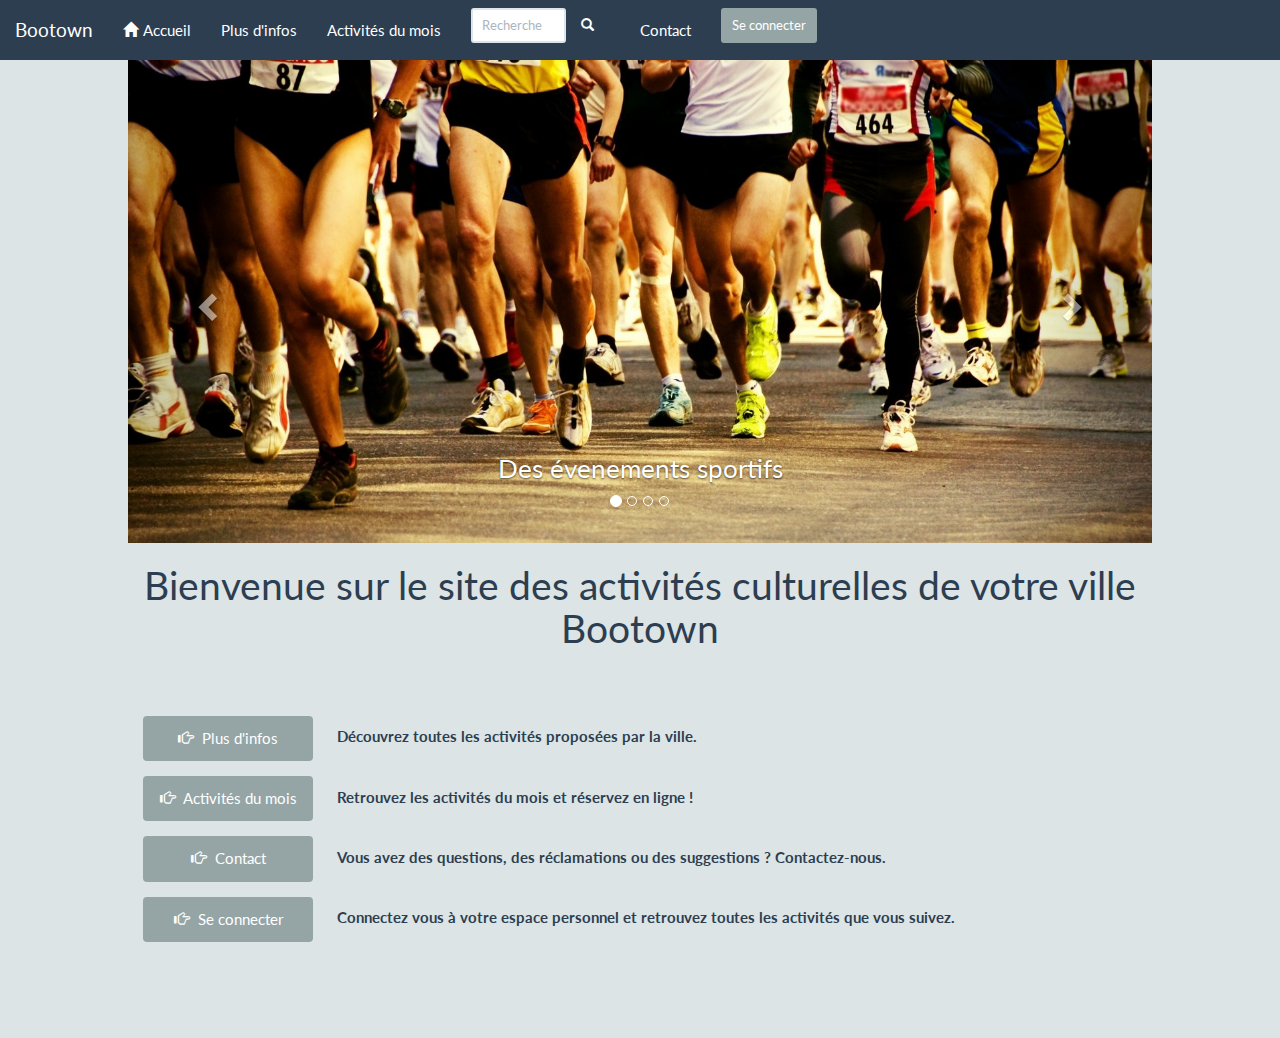
<file: index.html>
<!DOCTYPE html>
<html>
  <head>
    <meta http-equiv="X-UA-Compatible" content="IE=edge">
    <meta name="viewport" content="width=device-width, initial-scale=1">
    <meta charset="utf-8">
    <!-- The above 3 meta tags *must* come first in the head; any other head content must come *after* these tags -->

    <title>Accueil</title>

    <!-- Bootstrap -->
    <link href="css/bootstrap.min.css" rel="stylesheet">

     <!-- Style personnalisés -->
    <link rel="stylesheet" type="text/css" href="style.css" />

    <!-- HTML5 shim and Respond.js for IE8 support of HTML5 elements and media queries -->
    <!-- WARNING: Respond.js doesn't work if you view the page via file:// -->
    <!--[if lt IE 9]>
      <script src="https://oss.maxcdn.com/html5shiv/3.7.2/html5shiv.min.js"></script>
      <script src="https://oss.maxcdn.com/respond/1.4.2/respond.min.js"></script>
    <![endif]-->

    </style>
  </head>
  <body>

 <!-- Barre de naviguation fixe en haut de la page -->
  
    <div class="navbar navbar-default navbar-fixed-top" role="navigation">
        <div class="container-fluid">
          <div class="navbar-header">
            <button type="button" class="navbar-toggle" data-toggle="collapse" data-target=".navbar-collapse">
              <span class="icon-bar"></span>
              <span class="icon-bar"></span>
              <span class="icon-bar"></span>
            </button>
            <span class="navbar-brand hidden-sm">Bootown</span>
          </div>
          <div class="collapse navbar-collapse">
            <ul class="nav navbar-nav">
              <li><a href="index.html"> <span class="glyphicon glyphicon-home"></span>Accueil</a></li>
              <li><a href="plusinfos.html">Plus d'infos</a></li>
              <li><a href="activites.html">Activités du mois</a></li>
              <li>
                <form class="navbar-form inline-form">
                  <div class="form-group">
                    <input type="search" class="input-sm form-control" placeholder="Recherche">
                      <button type="submit" class="btn btn-primary btn-sm"><span class="glyphicon glyphicon-search"></span></button>
                  </div>
                </form>
              </li>
              <li><a data-toggle="modal" data-backdrop="false" href="contact.html" data-target="#contact">Contact</a></li>
              <li><a href="connexion.html" id="bouton_connexion"> <button type="button" class="btn btn-default navbar-btn btn-sm">Se connecter</button> </a></li>
            </ul>
            
          </div>
          <div class="modal fade" id="contact">
            <div class="modal-dialog">  
              <div class="modal-content"></div>  
            </div> 
          </div>
        </div>
    </div>


<!-- Caroussel
    ================================================== -->
    <div id="monCarousel" class="carousel slide " data-ride="carousel">
      <!-- Indicateurs -->
      <ol class="carousel-indicators">
        <li data-target="#monCarousel" data-slide-to="0" class="active"></li>
        <li data-target="#monCarousel" data-slide-to="1"></li>
        <li data-target="#monCarousel" data-slide-to="2"></li>
        <li data-target="#monCarousel" data-slide-to="3"></li>
      </ol>
      <!-- Diapositives -->
      <div class="carousel-inner">
        <div class="item active">
          <img src="img/sport1.jpg" alt="Sport">
          <div class="carousel-caption">
            <h3>Des évenements sportifs</h3>
          </div>
        </div>
        <div class="item">
          <img src="img/livre2.jpg" alt="livre">
          <div class="carousel-caption">
            <h3>Des grands espaces dédiés</h3>
          </div>
        </div>
        <div class="item">
          <img src="img/opera3.jpg" alt="opera">
          <div class="carousel-caption">
            <h3>Des spectacles à couper le souffle</h3>
          </div>
        </div>
        <div class="item">
          <img src="img/concert4.jpg" alt="concert">
          <div class="carousel-caption">
            <h3>Des concerts de qualité</h3>
          </div>
        </div>
      </div>
      <!-- Contrôles -->
      <a class="left carousel-control" href="#monCarousel" data-slide="prev">
        <span class="glyphicon glyphicon-chevron-left"></span>
      </a>
      <a class="right carousel-control" href="#monCarousel" data-slide="next">
        <span class="glyphicon glyphicon-chevron-right"></span>
      </a>  
    </div>

<!-- corps de la page -->
<!-- Bouton + texte descriptif qui disparait sur tablette et smartphone -->
    
    <h1 class="text-center"> Bienvenue sur le site des activités culturelles de votre ville Bootown </h1>
    <div class="jumbotron">
      <div class="container">
        <ul class="list-unstyled">
          <li> <a href="plusinfos.html"> <button type="button" class="btn btn-default navbar-btn"> <span class="glyphicon glyphicon-hand-right"> </span> Plus d'infos </button> </a> <strong class="hidden-xs hidden-sm"> Découvrez toutes les activités proposées par la ville. </strong></li>
          <li> <a href="activites.html"> <button type="button" class="btn btn-default navbar-btn"> <span class="glyphicon glyphicon-hand-right"> </span> Activités du mois</button> </a> <strong class="hidden-xs hidden-sm">Retrouvez les activités du mois et réservez en ligne ! </strong></li>
          <li> <a data-toggle="modal" data-backdrop="false" href="contact.html" data-target="#contact"> <button type="button" class="btn btn-default navbar-btn"> <span class="glyphicon glyphicon-hand-right"> </span> Contact</button> </a> <strong class="hidden-xs hidden-sm"> Vous avez des questions, des réclamations ou des suggestions ? Contactez-nous.</strong></li>
          <li> <a href="connexion.html"> <button type="button" class="btn btn-default navbar-btn"> <span class="glyphicon glyphicon-hand-right"> </span> Se connecter</button> </a> <strong class="hidden-xs hidden-sm">Connectez vous à votre espace personnel et retrouvez toutes les activités que vous suivez. </strong></li>
        </ul>
      </div>   
    </div>
     


<!-- jQuery -->
    <script src="js/jquery.js"></script>
    <script src="js/bootstrap.min.js"></script>

</body>
</html>
</file>
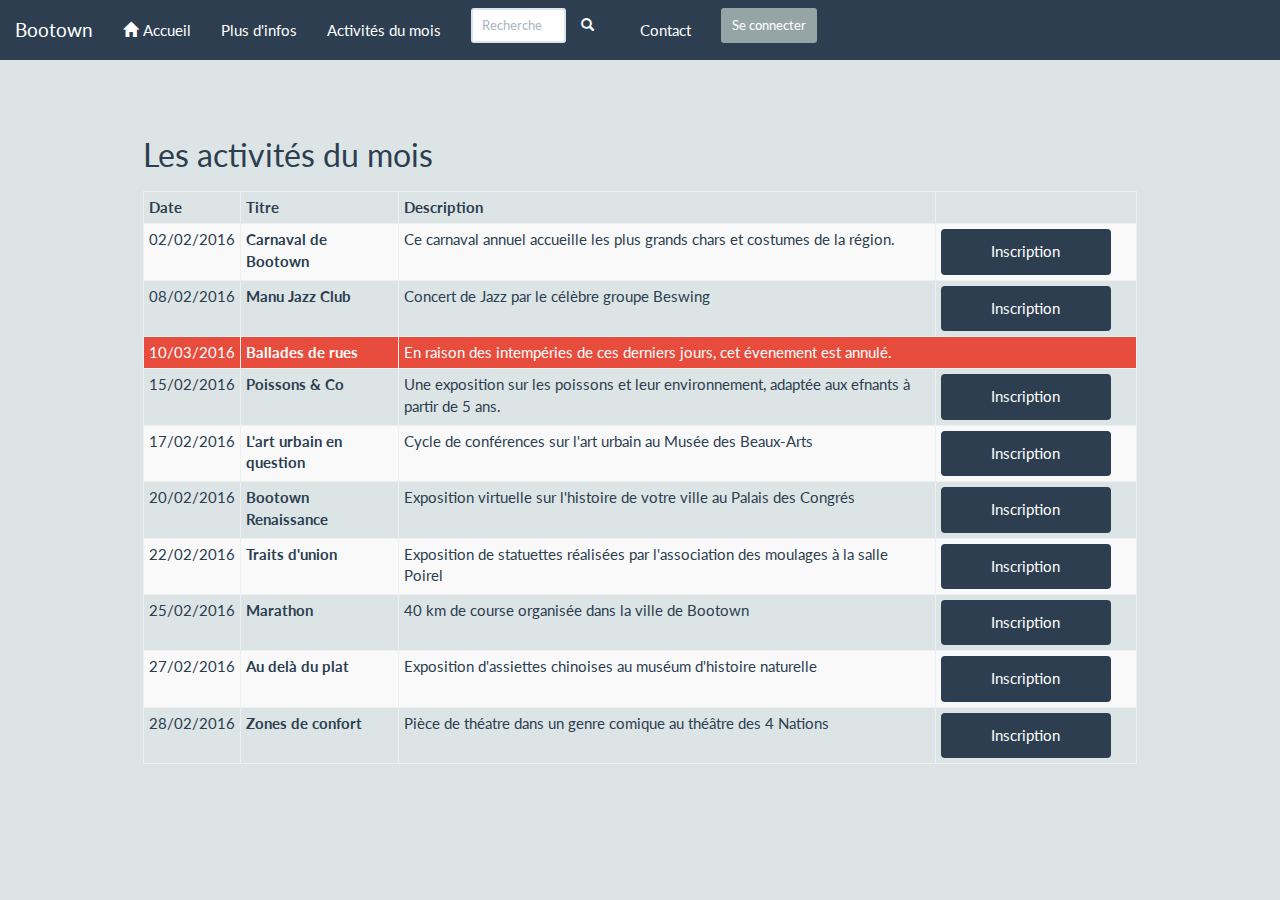
<file: activites.html>
<!DOCTYPE html>
<html>
  <head>
    <meta http-equiv="X-UA-Compatible" content="IE=edge">
    <meta name="viewport" content="width=device-width, initial-scale=1">
    <meta charset="utf-8">
    <!-- The above 3 meta tags *must* come first in the head; any other head content must come *after* these tags -->

    <title>Activités du mois</title>
    
    <!-- Bootstrap -->
    <link href="css/bootstrap.min.css" rel="stylesheet">

     <!-- Style personnalisés -->
    <link rel="stylesheet" type="text/css" href="style.css" />

    <!-- HTML5 shim and Respond.js for IE8 support of HTML5 elements and media queries -->
    <!-- WARNING: Respond.js doesn't work if you view the page via file:// -->
    <!--[if lt IE 9]>
      <script src="https://oss.maxcdn.com/html5shiv/3.7.2/html5shiv.min.js"></script>
      <script src="https://oss.maxcdn.com/respond/1.4.2/respond.min.js"></script>
    <![endif]-->

    </style>
  </head>
<body>

  <!-- Barre de naviguation fixe en haut de la page -->
  
    <div class="navbar navbar-default navbar-fixed-top" role="navigation">
        <div class="container-fluid">
          <div class="navbar-header">
            <button type="button" class="navbar-toggle" data-toggle="collapse" data-target=".navbar-collapse">
              <span class="icon-bar"></span>
              <span class="icon-bar"></span>
              <span class="icon-bar"></span>
            </button>
            <span class="navbar-brand hidden-sm">Bootown</span>
          </div>
          <div class="collapse navbar-collapse">
            <ul class="nav navbar-nav">
              <li><a href="index.html"> <span class="glyphicon glyphicon-home"></span>Accueil</a></li>
              <li><a href="plusinfos.html">Plus d'infos</a></li>
              <li><a href="activites.html">Activités du mois</a></li>
              <li>
                <form class="navbar-form inline-form">
                  <div class="form-group">
                    <input type="search" class="input-sm form-control" placeholder="Recherche">
                      <button type="submit" class="btn btn-primary btn-sm"><span class="glyphicon glyphicon-search"></span></button>
                  </div>
                </form>
              </li>
              <li><a data-toggle="modal" data-backdrop="false" href="contact.html" data-target="#contact">Contact</a></li>
              <li><a href="connexion.html" id="bouton_connexion"> <button type="button" class="btn btn-default navbar-btn btn-sm">Se connecter</button> </a></li>
            </ul>
            
          </div>
          <div class="modal fade" id="contact">
            <div class="modal-dialog">  
              <div class="modal-content"></div>  
            </div> 
          </div>
        </div>
    </div>


<!-- Tableau des activités du mois-->
      <div class="jumbotron">
        <div class="container-fluid">
          <div class="row">
            <section class="col-lg-12">
              <table class="table table-bordered table-striped table-condensed table-hover">
                <caption>
                  <h2>Les activités du mois</h2>
                </caption>
                <thead>
                  <tr>
                    <th>Date</th>
                    <th>Titre</th>
                    <th class="hidden-xs">Description</th>
                    <th></th>
                  </tr>
                </thead>
                <tbody>
                  <tr>
                    <td>02/02/2016</td>
                    <td> <strong>Carnaval de Bootown </strong></td>
                    <td class="hidden-xs">Ce carnaval annuel accueille les plus grands chars et costumes de la région.</td>
                    <td>  <a href="#pop1.html" id="pop1" class="btn btn-primary" data-toggle="popover" data-html="true" data-content="<h5> <a href='seul.html'>Seul(e)</a> </h5> <h5> <a href='accompagné.html'>Accompagné(e)</a> </h5>" >Inscription</a> </td>
                  </tr>

                  <tr>
                    <td>08/02/2016</td>
                    <td> <strong> Manu Jazz Club </strong> </td>
                    <td class="hidden-xs">Concert de Jazz par le célèbre groupe Beswing</td>
                    <td>  <a href="#pop2.html" id="pop2" class="btn btn-primary" data-toggle="popover" data-html="true" data-content="<h5> <a href='seul.html'>Seul(e)</a> </h5> <h5> <a href='accompagné.html'>Accompagné(e)</a> </h5>" > Inscription</a> </td>
                  </tr>

                  <tr class="danger">
                    <td>10/03/2016</td>
                    <td> <strong> Ballades de rues </strong></td>
                    <td colspan="2">En raison des intempéries de ces derniers jours, cet évenement est annulé.</td>
                  </tr>

                  <tr>
                    <td>15/02/2016</td>
                    <td> <strong> Poissons & Co </strong></td>
                    <td class="hidden-xs">Une exposition sur les poissons et leur environnement, adaptée aux efnants à partir de 5 ans.</td>
                    <td>  <a href="#pop3.html" id="pop3" class="btn btn-primary" data-toggle="popover" data-html="true" data-content="<h5> <a href='seul.html'>Seul(e)</a> </h5> <h5> <a href='accompagné.html'>Accompagné(e)</a> </h5>" >Inscription</a> </td>
                  </tr>

                  <tr>
                    <td>17/02/2016</td>
                    <td><strong>L'art urbain en question</strong></td>
                    <td class="hidden-xs">Cycle de conférences sur l'art urbain au Musée des Beaux-Arts</td>
                    <td>  <a href="#pop4.html" id="pop4" class="btn btn-primary" data-toggle="popover" data-html="true" data-content="<h5> <a href='seul.html'>Seul(e)</a> </h5> <h5> <a href='accompagné.html'>Accompagné(e)</a> </h5>" >Inscription</a> </td>
                  </tr>

                  <tr>
                    <td>20/02/2016</td>
                    <td><strong>Bootown Renaissance</strong></td>
                    <td class="hidden-xs">Exposition virtuelle sur l'histoire de votre ville au Palais des Congrés</td>
                    <td>  <a href="#pop5.html" id="pop5" class="btn btn-primary" data-toggle="popover" data-html="true" data-content="<h5> <a href='seul.html'>Seul(e)</a> </h5> <h5> <a href='accompagné.html'>Accompagné(e)</a> </h5>" >Inscription</a> </td>
                  </tr>

                  <tr>
                    <td>22/02/2016</td>
                    <td><strong>Traits d'union</strong></td>
                    <td class="hidden-xs">Exposition de statuettes réalisées par l'association des moulages à la salle Poirel</td>
                    <td>  <a href="#pop6.html" id="pop6" class="btn btn-primary" data-toggle="popover" data-html="true" data-content="<h5> <a href='seul.html'>Seul(e)</a> </h5> <h5> <a href='accompagné.html'>Accompagné(e)</a> </h5>" >Inscription</a> </td>
                  </tr>

                  <tr>
                    <td>25/02/2016</td>
                    <td><strong>Marathon</strong></td>
                    <td class="hidden-xs">40 km de course organisée dans la ville de Bootown</td>
                    <td>  <a href="#pop7.html" id="pop7" class="btn btn-primary" data-toggle="popover" data-html="true" data-content="<h5> <a href='seul.html'>Seul(e)</a> </h5> <h5> <a href='accompagné.html'>Accompagné(e)</a> </h5>" >Inscription</a> </td>
                  </tr>

                  <tr>
                    <td>27/02/2016</td>
                    <td><strong>Au delà du plat</strong></td>
                    <td class="hidden-xs">Exposition d'assiettes chinoises au muséum d'histoire naturelle</td>
                    <td>  <a href="#pop8.html" id="pop8" class="btn btn-primary" data-toggle="popover" data-html="true" data-content="<h5> <a href='seul.html'>Seul(e)</a> </h5> <h5> <a href='accompagné.html'>Accompagné(e)</a> </h5>" >Inscription</a> </td>
                  </tr>

                  <tr>
                    <td>28/02/2016</td>
                    <td><strong>Zones de confort</strong></td>
                    <td class="hidden-xs">Pièce de théatre dans un genre comique au théâtre des 4 Nations</td>
                    <td>  <a href="#pop9.html" id="pop9" class="btn btn-primary" data-toggle="popover" data-html="true" data-content="<h5> <a href='seul.html'>Seul(e)</a> </h5> <h5> <a href='accompagné.html'>Accompagné(e)</a> </h5>" >Inscription</a> </td>
                  </tr>
                </tbody>
              </table>
            </section>
          </div>
        </div>
      </div>


<!-- jQuery -->
    <script src="js/jquery.js"></script>
    <script src="js/bootstrap.min.js"></script>
    <script> 
          $(function (){
         $("#pop1").popover({placement:'bottom', trigger: 'focus'});
         $("#pop2").popover({placement:'bottom', trigger: 'focus'});
         $("#pop3").popover({placement:'bottom', trigger: 'focus'});
         $("#pop4").popover({placement:'bottom', trigger: 'focus'});
         $("#pop5").popover({placement:'bottom', trigger: 'focus'});
         $("#pop6").popover({placement:'bottom', trigger: 'focus'});
         $("#pop7").popover({placement:'top', trigger: 'focus'});
         $("#pop8").popover({placement:'top', trigger: 'focus'});
         $("#pop9").popover({placement:'top', trigger: 'focus'});
      });
    </script>

  </body>
</html>
</file>
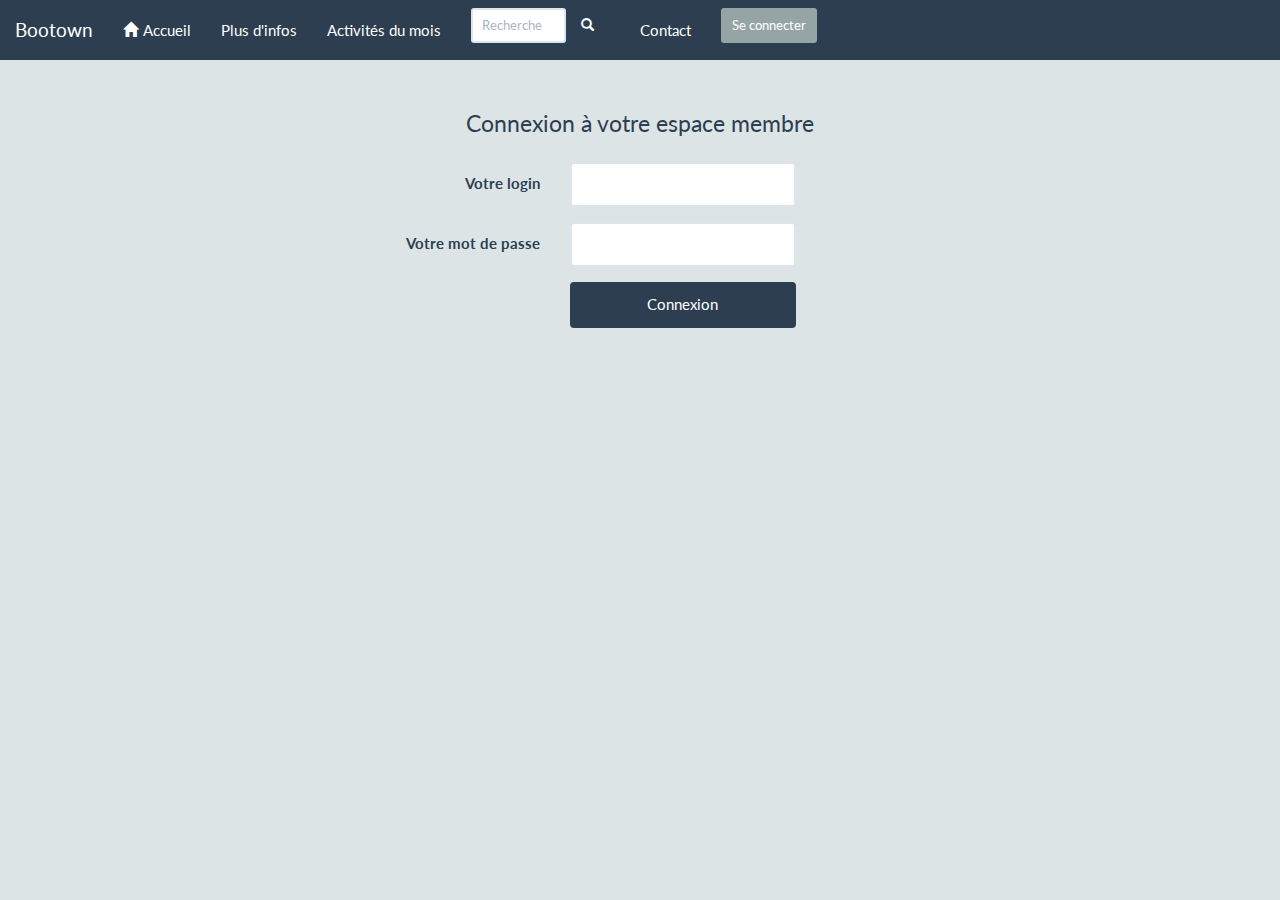
<file: connexion.html>
<!DOCTYPE html>
<html>
  <head>
    <meta http-equiv="X-UA-Compatible" content="IE=edge">
    <meta name="viewport" content="width=device-width, initial-scale=1">
    <meta charset="utf-8">
    <!-- The above 3 meta tags *must* come first in the head; any other head content must come *after* these tags -->

    <title>Espace membre</title>
    
    <!-- Bootstrap -->
    <link href="css/bootstrap.min.css" rel="stylesheet">

     <!-- Style personnalisés -->
    <link rel="stylesheet" type="text/css" href="style.css" />

    <!-- HTML5 shim and Respond.js for IE8 support of HTML5 elements and media queries -->
    <!-- WARNING: Respond.js doesn't work if you view the page via file:// -->
    <!--[if lt IE 9]>
      <script src="https://oss.maxcdn.com/html5shiv/3.7.2/html5shiv.min.js"></script>
      <script src="https://oss.maxcdn.com/respond/1.4.2/respond.min.js"></script>
    <![endif]-->

    </style>
  </head>
<body>

 <!-- Barre de naviguation fixe en haut de la page -->
  
    <div class="navbar navbar-default navbar-fixed-top" role="navigation">
        <div class="container-fluid">
          <div class="navbar-header">
            <button type="button" class="navbar-toggle" data-toggle="collapse" data-target=".navbar-collapse">
              <span class="icon-bar"></span>
              <span class="icon-bar"></span>
              <span class="icon-bar"></span>
            </button>
            <span class="navbar-brand hidden-sm">Bootown</span>
          </div>
          <div class="collapse navbar-collapse">
            <ul class="nav navbar-nav">
              <li><a href="index.html"> <span class="glyphicon glyphicon-home"></span>Accueil</a></li>
              <li><a href="plusinfos.html">Plus d'infos</a></li>
              <li><a href="activites.html">Activités du mois</a></li>
              <li>
                <form class="navbar-form inline-form">
                  <div class="form-group">
                    <input type="search" class="input-sm form-control" placeholder="Recherche">
                      <button type="submit" class="btn btn-primary btn-sm"><span class="glyphicon glyphicon-search"></span></button>
                  </div>
                </form>
              </li>
              <li><a data-toggle="modal" data-backdrop="false" href="contact.html" data-target="#contact">Contact</a></li>
              <li><a href="connexion.html" id="bouton_connexion"> <button type="button" class="btn btn-default navbar-btn btn-sm">Se connecter</button> </a></li>
            </ul>
            
          </div>
          <div class="modal fade" id="contact">
            <div class="modal-dialog">  
              <div class="modal-content"></div>  
            </div> 
          </div>
        </div>
    </div>


<!-- Formulaire de connexion -->
      <div class="jumbotron">
        <div class="container-fluid">
          <form class="form-horizontal">
            <fieldset>
              <legend class="text-center">Connexion à votre espace membre</legend>
              <div class="form-group">
                <label class="col-sm-offset-2 col-sm-3 control-label" for="login">Votre login</label>  
                <div class="col-sm-3">
                  <input id="login" name="login" placeholder="" class="form-control input-md" type="text">
                </div>
              </div>

              <div class="form-group">
                <label class="col-sm-offset-2 col-sm-3 control-label" for="password">Votre mot de passe</label>
                <div class="col-sm-3">
                  <input id="password" name="password" placeholder="" class="form-control input-md" type="password">
                </div>
              </div>

              <div class="form-group">
                <label class="col-sm-offset-2 col-sm-3 control-label" for="connexion"></label>
                <div class="col-sm-3">
                  <button id="connexion" name="connexion" class="btn btn-primary">Connexion</button>
                </div>
              </div>

            </fieldset>
          </form>
        </div>
      </div>



<!-- jQuery -->
    <script src="js/jquery.js"></script>
    <script src="js/bootstrap.min.js"></script>

  </body>
</html>
</file>
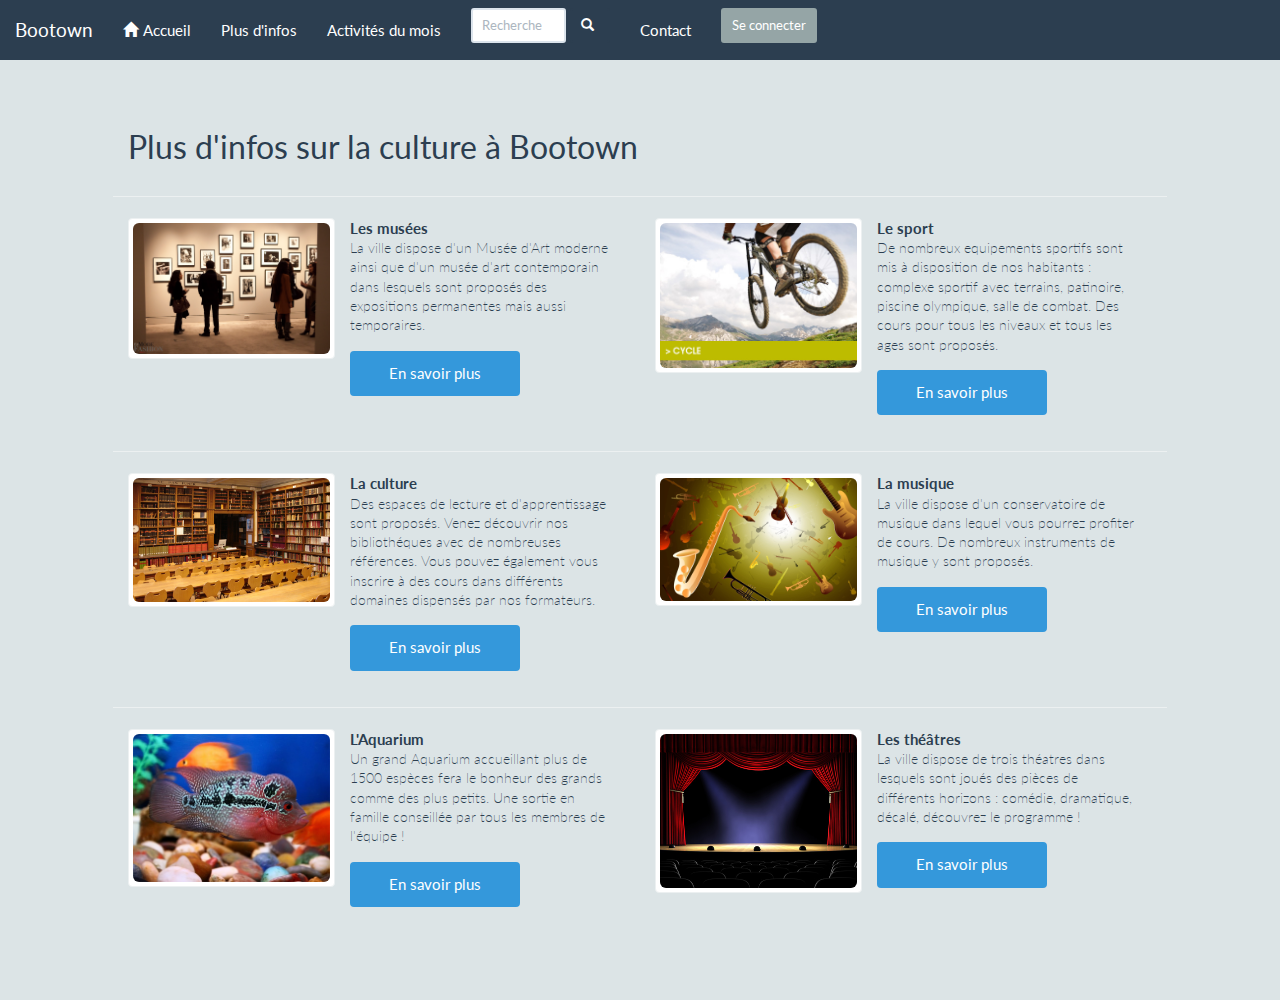
<file: plusinfos.html>
<!DOCTYPE html>
<html>
  <head>
    <meta http-equiv="X-UA-Compatible" content="IE=edge">
    <meta name="viewport" content="width=device-width, initial-scale=1">
    <meta charset="utf-8">
    <!-- The above 3 meta tags *must* come first in the head; any other head content must come *after* these tags -->

    <title>Plus d'infos sur les activités culturelles à Bootown</title>
    
    <!-- Bootstrap -->
    <link href="css/bootstrap.min.css" rel="stylesheet">

     <!-- Style personnalisés -->
    <link rel="stylesheet" type="text/css" href="style.css" />

    <!-- HTML5 shim and Respond.js for IE8 support of HTML5 elements and media queries -->
    <!-- WARNING: Respond.js doesn't work if you view the page via file:// -->
    <!--[if lt IE 9]>
      <script src="https://oss.maxcdn.com/html5shiv/3.7.2/html5shiv.min.js"></script>
      <script src="https://oss.maxcdn.com/respond/1.4.2/respond.min.js"></script>
    <![endif]-->

    </style>
  </head>
  <body>


 <!-- Barre de naviguation fixe en haut de la page -->
  
    <div class="navbar navbar-default navbar-fixed-top" role="navigation">
        <div class="container-fluid">
          <div class="navbar-header">
            <button type="button" class="navbar-toggle" data-toggle="collapse" data-target=".navbar-collapse">
              <span class="icon-bar"></span>
              <span class="icon-bar"></span>
              <span class="icon-bar"></span>
            </button>
            <span class="navbar-brand hidden-sm">Bootown</span>
          </div>
          <div class="collapse navbar-collapse">
            <ul class="nav navbar-nav">
              <li><a href="index.html"> <span class="glyphicon glyphicon-home"></span>Accueil</a></li>
              <li><a href="plusinfos.html">Plus d'infos</a></li>
              <li><a href="activites.html">Activités du mois</a></li>
              <li>
                <form class="navbar-form inline-form">
                  <div class="form-group">
                    <input type="search" class="input-sm form-control" placeholder="Recherche">
                      <button type="submit" class="btn btn-primary btn-sm"><span class="glyphicon glyphicon-search"></span></button>
                  </div>
                </form>
              </li>
              <li><a data-toggle="modal" data-backdrop="false" href="contact.html" data-target="#contact">Contact</a></li>
              <li><a href="connexion.html" id="bouton_connexion"> <button type="button" class="btn btn-default navbar-btn btn-sm">Se connecter</button> </a></li>
            </ul>
            
          </div>
          <div class="modal fade" id="contact">
            <div class="modal-dialog">  
              <div class="modal-content"></div>  
            </div> 
          </div>
        </div>
    </div>


<!-- corps de la page : blocs d'informations. -->
<!--2 blocs/ligne pour écran moyen et large et 1 bloc pour tablette et smartphone -->
    <section class="row jumbotron">
      <div class="container-fluid">
      <h2>Plus d'infos sur la culture à Bootown</h2>
          <!-- Bloc 1 d'informations -->      
          <div class="row">
            <hr>
            <div class="col-xs-12 col-md-6">
              <div class="col-xs-5 col-md-5 thumbnail">
                <img src="img/exposition.jpg" alt="exposition" class="img-rounded">
              </div>
              <div class="col-xs-7 col-md-7 container">
                <strong> Les musées </strong>
                <p>La ville dispose d'un Musée d'Art moderne ainsi que d'un musée d'art contemporain dans lesquels sont proposés des expositions permanentes mais aussi temporaires.</p>
                <p><a class="btn btn-info btn-md" role="button">En savoir plus</a></p>
              </div>
            </div>
            
            <!-- Bloc 2 d'informations --> 
            <div class="col-xs-12 col-md-6">
              <div class="col-xs-5 col-md-5 thumbnail">
                <img src="img/sport2.jpg" alt="sport" class="img-rounded">
              </div>
              <div class="col-xs-7 col-md-7 container">
              <strong> Le sport </strong>
                <p>De nombreux equipements sportifs sont mis à disposition de nos habitants : complexe sportif avec terrains, patinoire, piscine olympique, salle de combat. Des cours pour tous les niveaux et tous les ages sont proposés.</p>
                <p><a class="btn btn-info btn-md" role="button">En savoir plus</a></p>
              </div>
            </div>
          </div>

          <div class="row">
            <hr>
            <!-- Bloc 3 d'informations --> 
            <div class="col-xs-12 col-md-6">
              <div class="col-xs-5 col-md-5 thumbnail">
                <img src="img/lecture.jpg" alt="bibliothéque" class="img-rounded">
              </div>
              <div class="col-xs-7 col-md-7 container">
              <strong>La culture</strong>
                <p>Des espaces de lecture et d'apprentissage sont proposés. Venez découvrir nos bibliothéques avec de nombreuses références. Vous pouvez également vous inscrire à des cours dans différents domaines dispensés par nos formateurs.</p>
                <p><a class="btn btn-info btn-md" role="button">En savoir plus</a></p>
              </div>
            </div>
            <!-- Bloc 4 d'informations --> 
             <div class="col-xs-12 col-md-6">
              <div class="col-xs-5 col-md-5 thumbnail">
                <img src="img/musique.jpg" alt="exposition" class="img-rounded">
              </div>
              <div class="col-xs-7 col-md-7 container">
              <strong>La musique</strong>
                <p>La ville dispose d'un conservatoire de musique dans lequel vous pourrez profiter de cours. De nombreux instruments de musique y sont proposés. </p>
                <p><a class="btn btn-info btn-md" role="button">En savoir plus</a></p>
              </div>
            </div>
          </div>

          <div class="row">
            <hr>
            <!-- Bloc 5 d'informations --> 
            <div class="col-xs-12 col-md-6">
              <div class="col-xs-5 col-md-5 thumbnail">
                <img src="img/poisson.jpg" alt="poisson" class="img-rounded">
              </div>
              <div class="col-xs-7 col-md-7 container">
              <strong> L'Aquarium </strong>
                <p>Un grand Aquarium accueillant plus de 1500 espèces fera le bonheur des grands comme des plus petits. Une sortie en famille conseillée par tous les membres de l'équipe !</p>
                <p><a class="btn btn-info btn-md" role="button">En savoir plus</a></p>
              </div>
            </div>
            <!-- Bloc 6 d'informations --> 
             <div class="col-xs-12 col-md-6">
              <div class="col-xs-5 col-md-5 thumbnail">
                <img src="img/theatre.jpg" alt="theatre" class="img-rounded">
              </div>
              <div class="col-xs-7 col-md-7 container">
              <strong> Les théâtres </strong>
                <p>La ville dispose de trois théatres dans lesquels sont joués des pièces de différents horizons : comédie, dramatique, décalé, découvrez le programme !</p>
                <p><a class="btn btn-info btn-md" role="button">En savoir plus</a></p>
              </div>
            </div>
          </div>
      </div>
    </section>


<!-- jQuery -->
    <script src="js/jquery.js"></script>
    <script src="js/bootstrap.min.js"></script>
    
  </body>
</html>
</file>
<file: style.css>
/* Styles de base */
      body {
       padding-top: 60px;
       background-color: #dce4e6;
        width: 80%;
       margin: auto;
      }
      .jumbotron {
        background-color: #dce4e6;
      }
      .glyphicon {
        margin-right: 5px;
      }
      /* boutons dans le corps de l'accueil */
      .jumbotron .btn {
        width: 170px;
        margin-right: 20px;
      }
      /* Bouton de connexion large */
      #connexion {
        width: 100%;
      }
      /* bouton se connecter dans la navbar*/
      #bouton_connexion {
        padding-top : 0px;
        padding-bottom : 0px;
      }
      .navbar-btn.btn-sm {
        margin-top : 7.5px;
      }
      /* couleur du navbrand blanc à hover */
      .navbar-default .navbar-brand:hover {
      color: white;
      }

      /* Titres */
      h2 {
        color :#2c3e50;
      }
      .jumbotron p {
        font-size: 0.9em;
      }

      /* Images */
      img {
        width: 100%;
      }
      /* Mise en forme de l'en-tête lors d'un affichage xs */
      .inline-form input {
      display: inline-block;
      width: 100px;
      }
      @media (min-width: 768px) {
        .navbar-form .form-control {
        width: 95px;
        }
      }

      @media (max-width: 992px) {
        .list-unstyled {
        text-align: center;
        }
        body {
          width: 100%;
          margin: auto;
        }
      }
</file>
